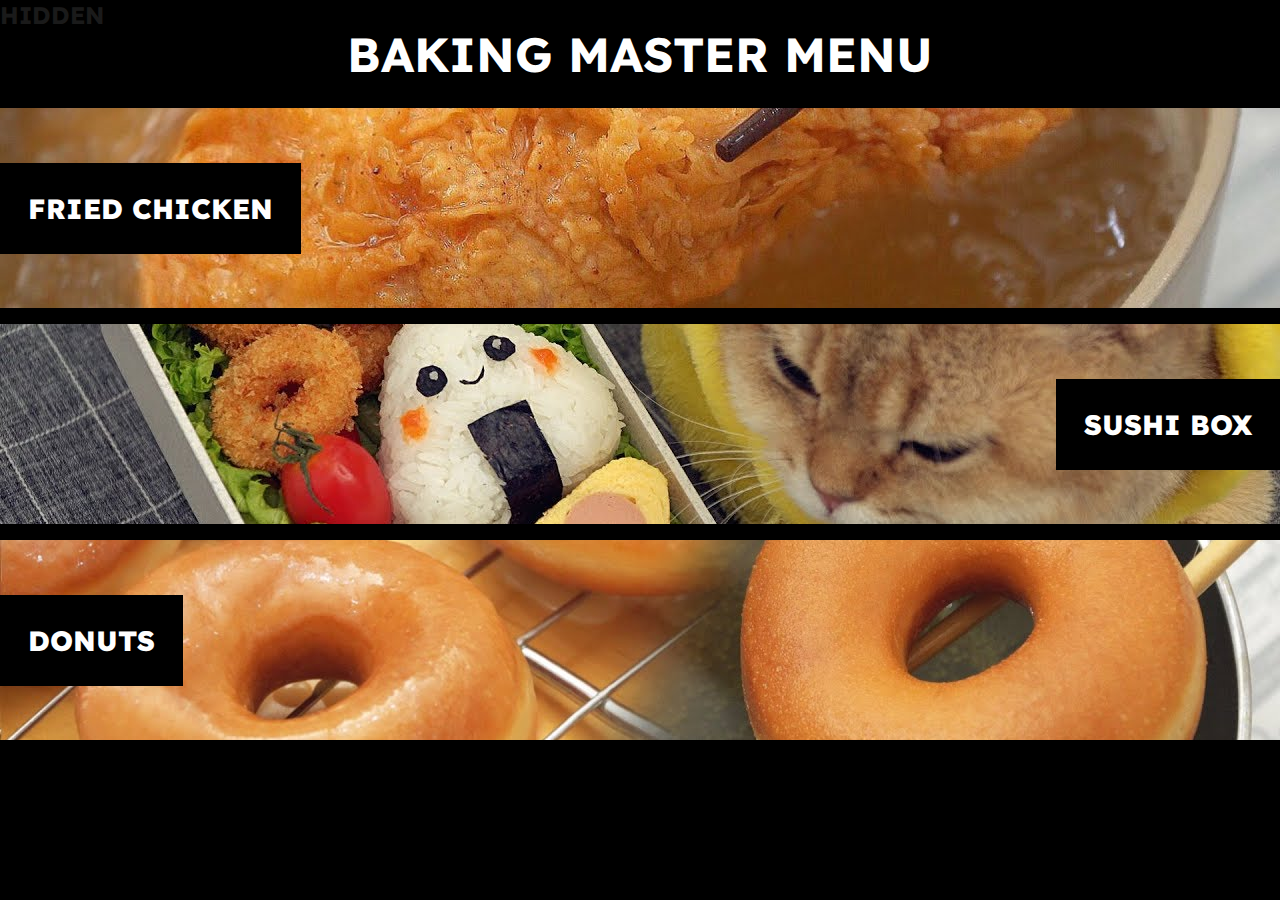
<file: index.html>
<!DOCTYPE html>
<html>
<head>
	<meta charset="utf-8">
	<meta name="viewport" content="width=device-width, initial-scale=1">
	<title>Baking Master Menu</title>

	<!-- Links -->
	<link rel="icon" href="images/Web icon.png">
	<link rel="stylesheet" type="text/css" href="style.css">

	<!-- Google Fonts -->
	<link rel="preconnect" href="https://fonts.googleapis.com">
	<link rel="preconnect" href="https://fonts.gstatic.com" crossorigin>
	<link href="https://fonts.googleapis.com/css2?family=Lexend:wght@100;200;300;400;500;600;700;800;900&display=swap" rel="stylesheet">

	<script type="text/javascript">
		function popUp() {
			let password = prompt("Please enter your password!!!")
			switch(password) {
				case "Jackie Chan":
					window.location.replace("https://www.youtube.com")
					break;
				default:
					alert("Wrong password, you are being hacked now")
			}
		}
	</script>

</head>	
<body>

	<h1>Baking Master Menu</h1>
	<h2 id="HB" onclick="popUp()">
		Hidden
	</h2>
	<a href="fc/fcd.html">
		<div class="slider l">
			<p>Fried Chicken</p>
			<img src="images/FC/Front Page Slider.png">
		</div>
	</a>

	<div class="slider r">
		<p>Sushi Box</p>
		<img src="images/SB/Front Page Slider.png">
	</div>
	<div class="slider l">
		<p>Donuts</p>
		<img src="images/D/Front Page Slider.png">
	</div>
</body>
</html>
</file>
<file: style.css>
* {
	margin: 0;
	font-family: 'Lexend', sans-serif;
	text-transform: uppercase;
}

body {
	background-color: black;
	color: white;
	text-align: center;
}

.slider {
	width: 100vw;
	display: flex;
	align-items: center;
	margin-bottom: 1em;
}

.slider > img {
	width: 100%;
}

.slider > p {
	position: absolute;
	background-color: black;
	font-weight: 800;
	font-size: 1.75em;
	padding-left: 1em;
	padding-right: 1em;
	padding-top: 1em;
	padding-bottom: 1em;
	color: white;
}

.slider.r {
	justify-content: right;
}

h1 {
	margin: 0.5em 0em;
	font-size: 3em;
}

/*ANIMATIONS: */

.slider:hover {
	opacity: 0.8	;
}

.slider.l:hover > p {
	animation-name: slideIn;
	animation-duration: 0.5s;
	animation-timing-function: ease;
	animation-iteration-count: 1;
	animation-fill-mode: forwards;
}

@keyframes slideIn {
	/*Defining the Animation*/

	/*Defining the initial state*/
	from {padding-left: 1em;}

	/*Defining the final state*/
	to {padding-left: 4em;}
}

.slider.l > p {
	animation-name: slideOut;
	animation-duration: 0.5s;
	animation-timing-function: ease;
	animation-iteration-count: 1;
	animation-fill-mode: forwards;
}

@keyframes slideOut {
	/*Defining the Animation*/

	/*Defining the initial state*/
	from {padding-left: 4em;}

	/*Defining the final state*/
	to {padding-left: 1em;}
}

.slider.l:hover > p {
	animation-name: letterSpacingWide;
	animation-duration: 0.5s;
	animation-timing-function: ease;
	animation-iteration-count: 1;
	animation-fill-mode: forwards;
}

@keyframes letterSpacingWide {
	from {letter-spacing: 0em;}
	to {letter-spacing: 0.5em;}
}

.slider.l > p {
	animation-name: letterSpacingInwards;
	animation-duration: 0.5s;
	animation-timing-function: ease;
	animation-iteration-count: 1;
	animation-fill-mode: forwards;
}

@keyframes letterSpacingInwards {
	from {letter-spacing: 0.5em;}
	to {letter-spacing: 0em;}
}

.slider.r:hover > p {
	animation-name: slideIn;
	animation-duration: 0.5s;
	animation-timing-function: ease;
	animation-iteration-count: 1;
	animation-fill-mode: forwards;
}

@keyframes slideIn {
		/*Defining the Animation*/

	/*Defining the initial state*/
	from {padding-right: 1em;}

	/*Defining the final state*/
	to {padding-right: 4em;}
}

.slider.r > p {
	animation-name: slideOut;
	animation-duration: 0.5s;
	animation-timing-function: ease;
	animation-iteration-count: 1;
	animation-fill-mode: forwards;
}

@keyframes slideOut {
		/*Defining the Animation*/

	/*Defining the initial state*/
	from {padding-right: 4em;}

	/*Defining the final state*/
	to {padding-right: 1em;}
}

.slider.r:hover > p {
	animation-name: letterSpacingWide;
	animation-duration: 0.5s;
	animation-timing-function: ease;
	animation-iteration-count: 1;
	animation-fill-mode: forwards;
}

@keyframes letterSpacingWide {
	from {letter-spacing: 0em;}
	to {letter-spacing: 0.5em;}
}

.slider.r > p {
	animation-name: letterSpacingInwards;
	animation-duration: 0.5s;
	animation-timing-function: ease;
	animation-iteration-count: 1;
	animation-fill-mode: forwards;
}

@keyframes letterSpacingInwards {
	from {letter-spacing: 0.5em;}
	to {letter-spacing: 0em;}
}

/*ANIMATION LINES END HERE*/

h2 {
	position: absolute;
	opacity: 10%;
	top: 0%;
}
</file>
